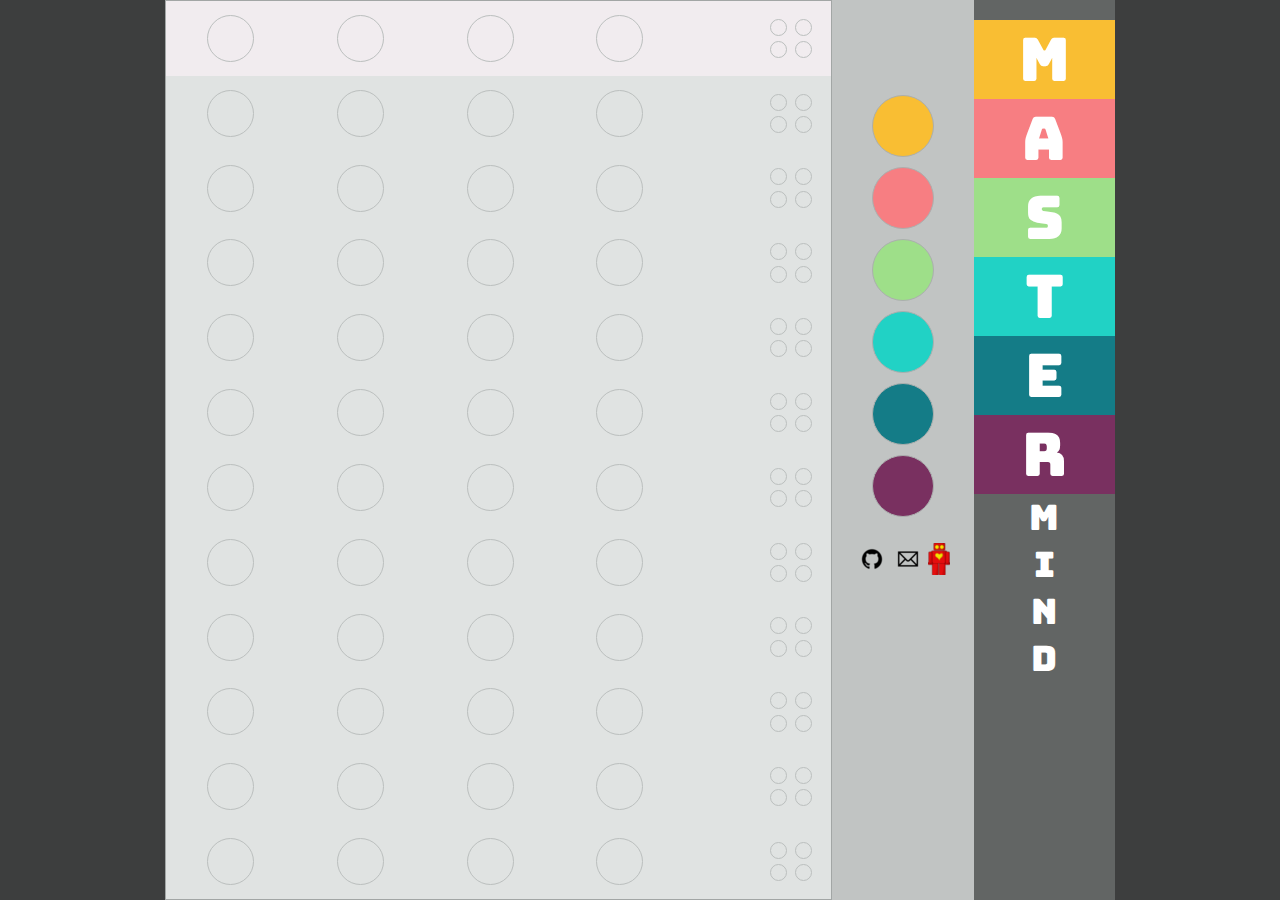
<file: index.html>
<html>
  <head>
    <html lang="eng">
    <meta charset="utf-8">
    <title>Mastermind</title>
    <link rel="stylesheet" type="text/css" href="mastermind.css">
    <link href="https://fonts.googleapis.com/css?family=Bungee" rel="stylesheet">
      <link rel="icon" type="image/png" href="./images/favicon.png">
  </head>

  <body>
    <div class='flex'>
      <div class='col1'>
        <div class='row'>
          <div class='guess'>
            <div class='circle'></div>
            <div class='circle'></div>
            <div class='circle'></div>
            <div class='circle'></div>
          </div>
          <div class='evaluate' >
            <input type='checkbox' class='check-evaluate'></input>
          </div>
          <div class='result'>
            <div class='result-mini'></div>
            <div class='result-mini'></div>
            <div class='result-mini'></div>
            <div class='result-mini'></div>
          </div>
        </div>
        <div class='row'>
          <div class='guess'>
            <div class='circle'></div>
            <div class='circle'></div>
            <div class='circle'></div>
            <div class='circle'></div>
          </div>
          <div class='evaluate' >
            <input type='checkbox' class='check-evaluate'></input>
          </div>
          <div class='result'>
            <div class='result-mini'></div>
            <div class='result-mini'></div>
            <div class='result-mini'></div>
            <div class='result-mini'></div>
          </div>
        </div>
        <div class='row'>
          <div class='guess'>
            <div class='circle'></div>
            <div class='circle'></div>
            <div class='circle'></div>
            <div class='circle'></div>
          </div>
          <div class='evaluate' >
            <input type='checkbox' class='check-evaluate'></input>
          </div>
          <div class='result'>
            <div class='result-mini'></div>
            <div class='result-mini'></div>
            <div class='result-mini'></div>
            <div class='result-mini'></div>
          </div>
        </div>
        <div class='row'>
          <div class='guess'>
            <div class='circle'></div>
            <div class='circle'></div>
            <div class='circle'></div>
            <div class='circle'></div>
          </div>
          <div class='evaluate' >
            <input type='checkbox' class='check-evaluate'></input>
          </div>
          <div class='result'>
            <div class='result-mini'></div>
            <div class='result-mini'></div>
            <div class='result-mini'></div>
            <div class='result-mini'></div>
          </div>
        </div>
        <div class='row'>
          <div class='guess'>
            <div class='circle'></div>
            <div class='circle'></div>
            <div class='circle'></div>
            <div class='circle'></div>
          </div>
          <div class='evaluate' >
            <input type='checkbox' class='check-evaluate'></input>
          </div>
          <div class='result'>
            <div class='result-mini'></div>
            <div class='result-mini'></div>
            <div class='result-mini'></div>
            <div class='result-mini'></div>
          </div>
        </div>
        <div class='row'>
          <div class='guess'>
            <div class='circle'></div>
            <div class='circle'></div>
            <div class='circle'></div>
            <div class='circle'></div>
          </div>
          <div class='evaluate' >
            <input type='checkbox' class='check-evaluate'></input>
          </div>
          <div class='result'>
            <div class='result-mini'></div>
            <div class='result-mini'></div>
            <div class='result-mini'></div>
            <div class='result-mini'></div>
          </div>
        </div>
        <div class='row'>
          <div class='guess'>
            <div class='circle'></div>
            <div class='circle'></div>
            <div class='circle'></div>
            <div class='circle'></div>
          </div>
          <div class='evaluate' >
            <input type='checkbox' class='check-evaluate'></input>
          </div>
          <div class='result'>
            <div class='result-mini'></div>
            <div class='result-mini'></div>
            <div class='result-mini'></div>
            <div class='result-mini'></div>
          </div>
        </div>
        <div class='row'>
          <div class='guess'>
            <div class='circle'></div>
            <div class='circle'></div>
            <div class='circle'></div>
            <div class='circle'></div>
          </div>
          <div class='evaluate' >
            <input type='checkbox' class='check-evaluate'></input>
          </div>
          <div class='result'>
            <div class='result-mini'></div>
            <div class='result-mini'></div>
            <div class='result-mini'></div>
            <div class='result-mini'></div>
          </div>
        </div>
        <div class='row'>
          <div class='guess'>
            <div class='circle'></div>
            <div class='circle'></div>
            <div class='circle'></div>
            <div class='circle'></div>
          </div>
          <div class='evaluate' >
            <input type='checkbox' class='check-evaluate'></input>
          </div>
          <div class='result'>
            <div class='result-mini'></div>
            <div class='result-mini'></div>
            <div class='result-mini'></div>
            <div class='result-mini'></div>
          </div>
        </div>
        <div class='row'>
          <div class='guess'>
            <div class='circle'></div>
            <div class='circle'></div>
            <div class='circle'></div>
            <div class='circle'></div>
          </div>
          <div class='evaluate' >
            <input type='checkbox' class='check-evaluate'></input>
          </div>
          <div class='result'>
            <div class='result-mini'></div>
            <div class='result-mini'></div>
            <div class='result-mini'></div>
            <div class='result-mini'></div>
          </div>
        </div>
        <div class='row'>
          <div class='guess'>
            <div class='circle'></div>
            <div class='circle'></div>
            <div class='circle'></div>
            <div class='circle'></div>
          </div>
          <div class='evaluate' >
            <input type='checkbox' class='check-evaluate'></input>
          </div>
          <div class='result'>
            <div class='result-mini'></div>
            <div class='result-mini'></div>
            <div class='result-mini'></div>
            <div class='result-mini'></div>
          </div>
        </div>
        <div class='row'>
          <div class='guess'>
            <div class='circle'></div>
            <div class='circle'></div>
            <div class='circle'></div>
            <div class='circle'></div>
          </div>
          <div class='evaluate' >
            <input type='checkbox' class='check-evaluate'></input>
          </div>
          <div class='result'>
            <div class='result-mini'></div>
            <div class='result-mini'></div>
            <div class='result-mini'></div>
            <div class='result-mini'></div>
          </div>
        </div>
        <div class='you-win hidden'>
          <div>
            <div>you win !</div>
            <button> play again </button>
          </div>
        </div>
      </div>
      <div class='col2'>
        <div class='orange'></div>
        <div class='red'></div>
        <div class='green'></div>
        <div class='pale-blue'></div>
        <div class='blue'></div>
        <div class='purple'></div>
        <p>
          <a href="https://www.github.com/Garcila", Git><img src="./images/git-small.png"></a>
          <a href="mailto:germanarcila@gmail.com?subject=FromBucket from Our Site"><img src="./images/mail-small.png"></a>
          <a href="https://garcila.github.io/", Git><img src="./images/robot-small.png"></a>
        </p>
      </div>
      <div class='col3'>
        <div class='title'>
          <div>M</div>
          <div>A</div>
          <div>S</div>
          <div>T</div>
          <div>E</div>
          <div>R</div>
          <div>M</div>
          <div>I</div>
          <div>N</div>
          <div>D</div>
        </div>
      </div>
    </div>

    <script src="https://ajax.googleapis.com/ajax/libs/jquery/2.2.2/jquery.min.js"></script>
    <script src="mastermind.js"></script>
  </body>
</html>
</file>
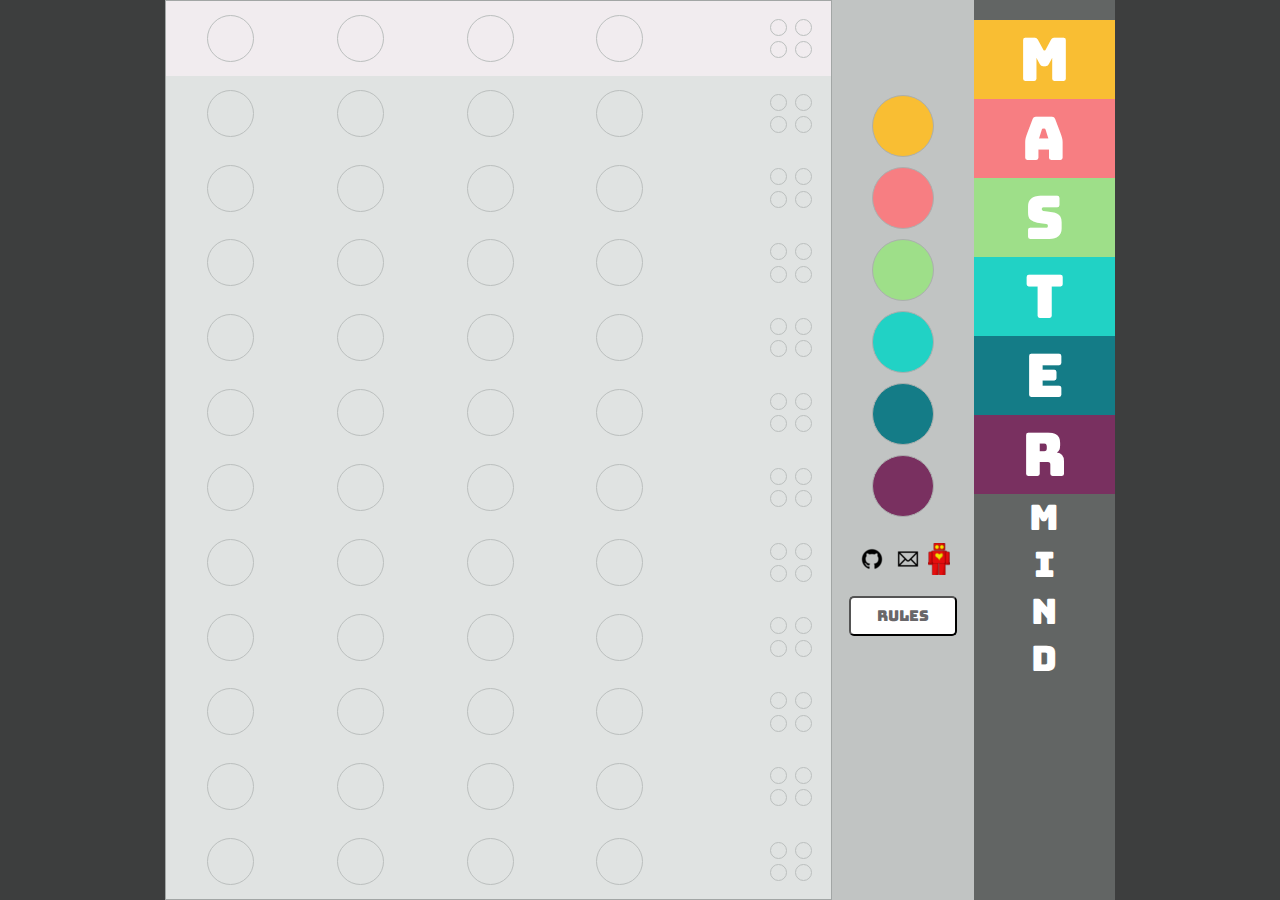
<file: mastermind.html>
<html>
  <head>
    <html lang="eng">
    <meta charset="utf-8">
    <title>Mastermind</title>
    <link rel="stylesheet" type="text/css" href="mastermind.css">
    <link href="https://fonts.googleapis.com/css?family=Bungee" rel="stylesheet">
      <link rel="icon" type="image/png" href="./images/favicon.png">
  </head>

  <body>
    <div class='rules hidden'>
      <img src='./images/master_rules.svg' class='image_rules' ></img>
      <button class='show_rules' id='rules_bttn'>Go Back</button>
    </div>
    <div class='flex'>
      <div class='col1'>
        <div class='row'>
          <div class='guess'>
            <div class='circle'></div>
            <div class='circle'></div>
            <div class='circle'></div>
            <div class='circle'></div>
          </div>
          <div class='evaluate' >
            <input type='checkbox' class='check-evaluate'></input>
          </div>
          <div class='result'>
            <div class='result-mini'></div>
            <div class='result-mini'></div>
            <div class='result-mini'></div>
            <div class='result-mini'></div>
          </div>
        </div>
        <div class='row'>
          <div class='guess'>
            <div class='circle'></div>
            <div class='circle'></div>
            <div class='circle'></div>
            <div class='circle'></div>
          </div>
          <div class='evaluate' >
            <input type='checkbox' class='check-evaluate'></input>
          </div>
          <div class='result'>
            <div class='result-mini'></div>
            <div class='result-mini'></div>
            <div class='result-mini'></div>
            <div class='result-mini'></div>
          </div>
        </div>
        <div class='row'>
          <div class='guess'>
            <div class='circle'></div>
            <div class='circle'></div>
            <div class='circle'></div>
            <div class='circle'></div>
          </div>
          <div class='evaluate' >
            <input type='checkbox' class='check-evaluate'></input>
          </div>
          <div class='result'>
            <div class='result-mini'></div>
            <div class='result-mini'></div>
            <div class='result-mini'></div>
            <div class='result-mini'></div>
          </div>
        </div>
        <div class='row'>
          <div class='guess'>
            <div class='circle'></div>
            <div class='circle'></div>
            <div class='circle'></div>
            <div class='circle'></div>
          </div>
          <div class='evaluate' >
            <input type='checkbox' class='check-evaluate'></input>
          </div>
          <div class='result'>
            <div class='result-mini'></div>
            <div class='result-mini'></div>
            <div class='result-mini'></div>
            <div class='result-mini'></div>
          </div>
        </div>
        <div class='row'>
          <div class='guess'>
            <div class='circle'></div>
            <div class='circle'></div>
            <div class='circle'></div>
            <div class='circle'></div>
          </div>
          <div class='evaluate' >
            <input type='checkbox' class='check-evaluate'></input>
          </div>
          <div class='result'>
            <div class='result-mini'></div>
            <div class='result-mini'></div>
            <div class='result-mini'></div>
            <div class='result-mini'></div>
          </div>
        </div>
        <div class='row'>
          <div class='guess'>
            <div class='circle'></div>
            <div class='circle'></div>
            <div class='circle'></div>
            <div class='circle'></div>
          </div>
          <div class='evaluate' >
            <input type='checkbox' class='check-evaluate'></input>
          </div>
          <div class='result'>
            <div class='result-mini'></div>
            <div class='result-mini'></div>
            <div class='result-mini'></div>
            <div class='result-mini'></div>
          </div>
        </div>
        <div class='row'>
          <div class='guess'>
            <div class='circle'></div>
            <div class='circle'></div>
            <div class='circle'></div>
            <div class='circle'></div>
          </div>
          <div class='evaluate' >
            <input type='checkbox' class='check-evaluate'></input>
          </div>
          <div class='result'>
            <div class='result-mini'></div>
            <div class='result-mini'></div>
            <div class='result-mini'></div>
            <div class='result-mini'></div>
          </div>
        </div>
        <div class='row'>
          <div class='guess'>
            <div class='circle'></div>
            <div class='circle'></div>
            <div class='circle'></div>
            <div class='circle'></div>
          </div>
          <div class='evaluate' >
            <input type='checkbox' class='check-evaluate'></input>
          </div>
          <div class='result'>
            <div class='result-mini'></div>
            <div class='result-mini'></div>
            <div class='result-mini'></div>
            <div class='result-mini'></div>
          </div>
        </div>
        <div class='row'>
          <div class='guess'>
            <div class='circle'></div>
            <div class='circle'></div>
            <div class='circle'></div>
            <div class='circle'></div>
          </div>
          <div class='evaluate' >
            <input type='checkbox' class='check-evaluate'></input>
          </div>
          <div class='result'>
            <div class='result-mini'></div>
            <div class='result-mini'></div>
            <div class='result-mini'></div>
            <div class='result-mini'></div>
          </div>
        </div>
        <div class='row'>
          <div class='guess'>
            <div class='circle'></div>
            <div class='circle'></div>
            <div class='circle'></div>
            <div class='circle'></div>
          </div>
          <div class='evaluate' >
            <input type='checkbox' class='check-evaluate'></input>
          </div>
          <div class='result'>
            <div class='result-mini'></div>
            <div class='result-mini'></div>
            <div class='result-mini'></div>
            <div class='result-mini'></div>
          </div>
        </div>
        <div class='row'>
          <div class='guess'>
            <div class='circle'></div>
            <div class='circle'></div>
            <div class='circle'></div>
            <div class='circle'></div>
          </div>
          <div class='evaluate' >
            <input type='checkbox' class='check-evaluate'></input>
          </div>
          <div class='result'>
            <div class='result-mini'></div>
            <div class='result-mini'></div>
            <div class='result-mini'></div>
            <div class='result-mini'></div>
          </div>
        </div>
        <div class='row'>
          <div class='guess'>
            <div class='circle'></div>
            <div class='circle'></div>
            <div class='circle'></div>
            <div class='circle'></div>
          </div>
          <div class='evaluate' >
            <input type='checkbox' class='check-evaluate'></input>
          </div>
          <div class='result'>
            <div class='result-mini'></div>
            <div class='result-mini'></div>
            <div class='result-mini'></div>
            <div class='result-mini'></div>
          </div>
        </div>
        <div class='you-win hidden'>
          <div>
            <div>you win !</div>
            <button class='play_again'> play again </button>
          </div>
        </div>
      </div>
      <div class='col2'>
        <div class='orange'></div>
        <div class='red'></div>
        <div class='green'></div>
        <div class='pale-blue'></div>
        <div class='blue'></div>
        <div class='purple'></div>
        <p>
          <a href="https://www.github.com/Garcila", Git><img src="./images/git-small.png"></a>
          <a href="mailto:germanarcila@gmail.com?subject=FromBucket from Our Site"><img src="./images/mail-small.png"></a>
          <a href="https://garcila.github.io/", Git><img src="./images/robot-small.png"></a>
        </p>
        <button class='show_rules'>rules</button>
      </div>
      <div class='col3'>
        <div class='title'>
          <div>M</div>
          <div>A</div>
          <div>S</div>
          <div>T</div>
          <div>E</div>
          <div>R</div>
          <div>M</div>
          <div>I</div>
          <div>N</div>
          <div>D</div>
        </div>
      </div>
    </div>

    <script src="https://ajax.googleapis.com/ajax/libs/jquery/2.2.2/jquery.min.js"></script>
    <script src="mastermind.js"></script>
  </body>
</html>
</file>
<file: mastermind.css>
body {
  margin: 0;
  display: -webkit-box;
  display: -ms-flexbox;
  display: flex;
  -webkit-box-pack: center;
      -ms-flex-pack: center;
          justify-content: center;
  font-family: 'Bungee', cursive;
  background-color: #3d3e3e;
}

.flex {
  display: -webkit-box;
  display: -ms-flexbox;
  display: flex;
  -webkit-box-pack: center;
      -ms-flex-pack: center;
          justify-content: center;
  width: 950px;
}

.col1 {
  -webkit-box-flex: 6;
      -ms-flex: 6;
          flex: 6;
  min-width: 70%;
  display: -webkit-box;
  display: -ms-flexbox;
  display: flex;
  -webkit-box-orient: vertical;
  -webkit-box-direction: normal;
      -ms-flex-direction: column;
          flex-direction: column;
  -webkit-box-pack: start;
      -ms-flex-pack: start;
          justify-content: flex-start;
  -webkit-box-align: stretch;
      -ms-flex-align: stretch;
          align-items: stretch;
  border: 1px solid #a2a6a5;
}

.col2 {
  padding-top: 10%;
  -webkit-box-flex: 2;
      -ms-flex: 2;
          flex: 2;
  display: -webkit-box;
  display: -ms-flexbox;
  display: flex;
  -webkit-box-orient: vertical;
  -webkit-box-direction: normal;
      -ms-flex-direction: column;
          flex-direction: column;
  -webkit-box-pack: start;
      -ms-flex-pack: start;
          justify-content: flex-start;
  -webkit-box-align: center;
      -ms-flex-align: center;
          align-items: center;
  background-color: #c1c4c3;
}

.col2 div {
  border-radius: 50%;
	width: 60px;
	height: 60px;
  border: 1px solid #abafae;
  margin-bottom: 10px;
}

.col2 div:nth-child(n):hover {
  -webkit-transform: scale(1.05);
          transform: scale(1.05);
  cursor: pointer;
}

.col2 div:nth-child(n):active {
  -webkit-transform: scale(0.95);
          transform: scale(0.95);
  cursor: pointer;
  border: 1px solid #f6ba2e;
}

.col2 div:nth-child(1) {
  background-color: #f9be33;
}

.col2 div:nth-child(2) {
  background-color: #f77e82;
}

.col2 div:nth-child(3) {
  background-color: #9edf89;
}

.col2 div:nth-child(4) {
  background-color: #21d2c5;
}

.col2 div:nth-child(5) {
  background-color: #147c87;
}

.col2 div:nth-child(6) {
  background-color: #793060;
}

p {
 -webkit-box-pack: end;
     -ms-flex-pack: end;
         justify-content: flex-end;
 -webkit-box-align: end;
     -ms-flex-align: end;
             -ms-grid-row-align: flex-end;
         align-items: flex-end;
}

.col3 {
  -webkit-box-flex: 2;
      -ms-flex: 2;
          flex: 2;
  display: -webkit-box;
  display: -ms-flexbox;
  display: flex;
  -webkit-box-orient: vertical;
  -webkit-box-direction: normal;
      -ms-flex-direction: column;
          flex-direction: column;
  background-color: #626564;
  padding-top: 20px;
}

.title div {
  display: -webkit-box;
  display: -ms-flexbox;
  display: flex;
  color: white;
  font-size: 60px;
  font-weight: 500;
  font-size-adjust: auto;
  list-style-type: none;
}

.title div {
  -webkit-box-pack: center;
      -ms-flex-pack: center;
          justify-content: center;
}

.title div:nth-child(1) {
  background-color: #f9be33;
}


.title div:nth-child(2) {
  background-color: #f77e82;
}

.title div:nth-child(3) {
  background-color: #9edf89;
}

.title div:nth-child(4) {
  background-color: #21d2c5;
}

.title div:nth-child(5) {
  background-color: #147c87;
}

.title div:nth-child(6) {
  background-color: #793060;
}

.title div:nth-child(7),
.title div:nth-child(8),
.title div:nth-child(9),
.title div:nth-child(10),
.title div:nth-child(11)  {
  font-size: 35px;
  font-weight: 100;
}

.row {
  height: 54px;
  display: -webkit-box;
  display: -ms-flexbox;
  display: flex;
  -webkit-box-flex: 1;
      -ms-flex: 1 1 auto;
          flex: 1 1 auto;
  background-color: #e0e3e2;
}

.avoid-clicks {
  pointer-events: none;
}

/*use to highlight current row on play*/
.highlighted {
  background-color: #f1ecef;
}

.guess {
  -webkit-box-flex: 7;
      -ms-flex: 7 1 auto;
          flex: 7 1 auto;
  display: -webkit-box;
  display: -ms-flexbox;
  display: flex;
  -ms-flex-pack: distribute;
      justify-content: space-around;
  -webkit-box-align: center;
      -ms-flex-align: center;
          align-items: center;
}

.circle {
  border-radius: 50%;
	width: 45px;
	height: 45px;
  border: 1px solid #bbbfbe;
}

.evaluate {
  -webkit-box-flex: 1;
      -ms-flex: 1 1 auto;
          flex: 1 1 auto;
  min-width: 10%;
  display: -webkit-box;
  display: -ms-flexbox;
  display: flex;
  -webkit-box-pack: center;
      -ms-flex-pack: center;
          justify-content: center;
  -webkit-box-align: center;
      -ms-flex-align: center;
          align-items: center;
}

input[type=checkbox] {
  -webkit-transform: scale(1.4);
          transform: scale(1.4);
}

.hide-until-complete {
  display: none;
}

.check-evaluate {
  border-radius: 50%;
  width: 10px;
  height: 10px;
  border: 1px solid #898c8c;
}

.result {
  -webkit-box-flex: 2;
      -ms-flex: 2 0 auto;
          flex: 2 0 auto;
  display: -webkit-box;
  display: -ms-flexbox;
  display: flex;
  -ms-flex-pack: distribute;
      justify-content: space-around;
  -ms-flex-line-pack: distribute;
      align-content: space-around;
  -ms-flex-flow: wrap;
      flex-flow: wrap;
  padding: 15px;
  max-width: 50px;
}

.result-mini  {
  border-radius: 50%;
  width: 15px;
  height: 15px;
  border: 1px solid #bbbfbe;
}

.is-correct-position {
  background-color: orangered;
}

.is-wrong-position {
  background-color: #ffffff;
}

.is-not {
  background-color: black;
}

.hidden {
  display: none;
}

.image_rules {
  width: 100%
}

.rules {
  -webkit-box-pack: center;
      -ms-flex-pack: center;
          justify-content: center;
  z-index: 10;
  position: absolute;
  margin-top: 10px;
  margin-left: 40px;
  width: 800px;
  border: 10px solid black;
  box-shadow: 10px 10px 5px 0px rgba(0,0,0,0.75);
}

#rules_bttn {
  width: 100%;
}

.you-win {
  z-index: 10;
  position: absolute;
  margin-left: 150px;
  margin-top: 200px;
  width: 400px;
  height: 300px;
  border: 1px solid #bbbfbe;
  border-radius: 5px;
  background-color: #ffffff;
  box-shadow: 10px 10px 5px 0px rgba(0,0,0,0.75);
}

.you-win div {
  display: -webkit-box;
  display: -ms-flexbox;
  display: flex;
  -ms-flex-line-pack: center;
      align-content: center;
  -webkit-box-orient: vertical;
  -webkit-box-direction: normal;
      -ms-flex-direction: column;
          flex-direction: column;
  margin-top: 20px;
  margin-right: 5px;
  margin-left: 5px;
  font-size: 40px;
}

button {
	background-color:#ffffff;
	border-radius:5px;
	display:inline-block;
	cursor:pointer;
	color:#696769;
	font-family: 'Bungee', cursive;
	font-size:15px;
	padding:8px 26px;
	text-decoration:none;
	text-shadow:0px 1px 0px #ffffff;
}
button:hover {
	background-color:#f6f0f0;
}
button:active {
	position:relative;
	top:1px;
}
</file>
